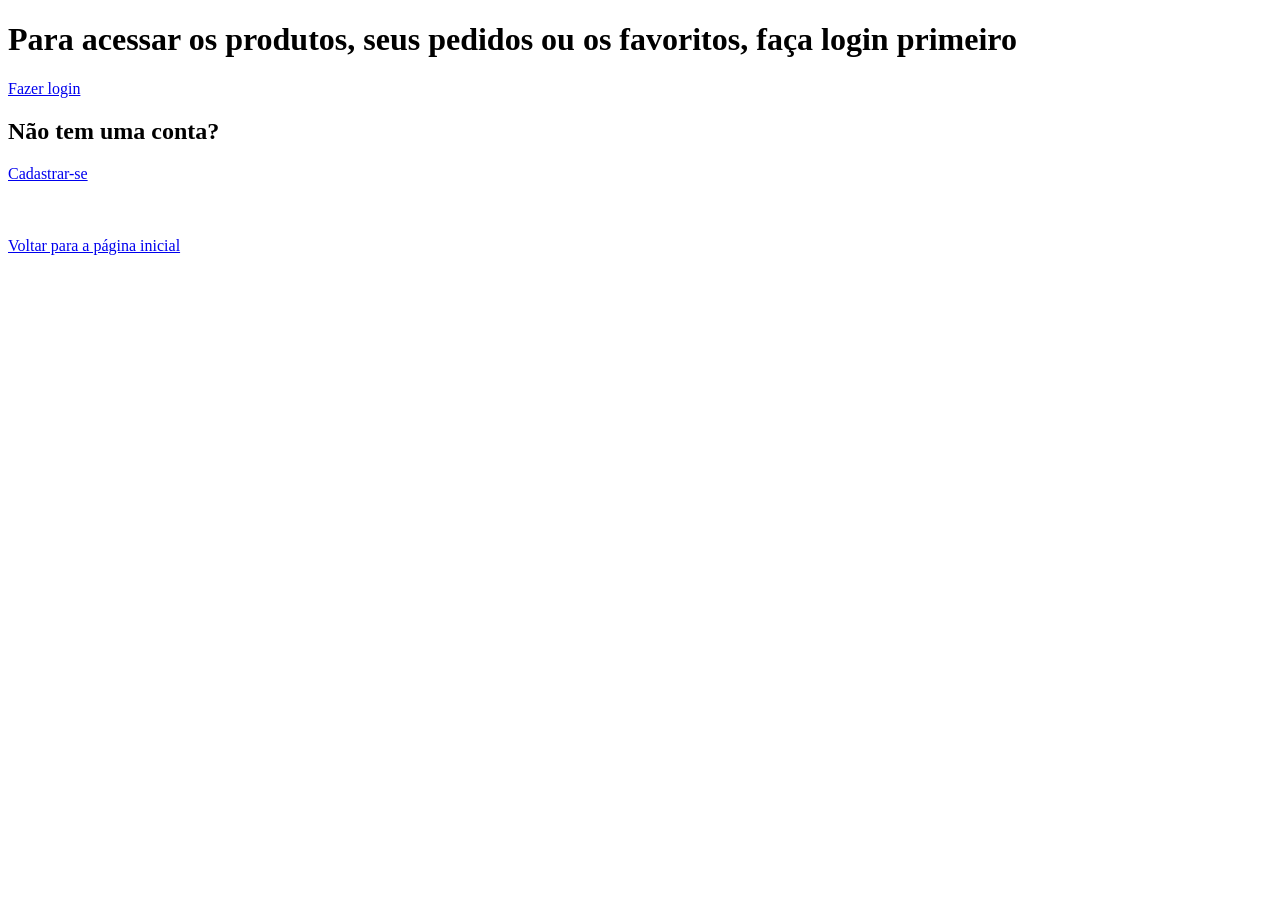
<file: AvisoLogin.html>
<!DOCTYPE html>
<html lang="en">
<head>
    <meta charset="UTF-8">
    <meta name="viewport" content="width=device-width, initial-scale=1.0">
    <link rel="icon" href="imagens/iconAlugaai.png">
    <title>EM DESENVOLVIMENTO</title>
</head>
<body>
    <h1>Para acessar os produtos, seus pedidos ou os favoritos, faça login primeiro</h1>

    <a href="TelaLogin.html">Fazer login</a>

    <h2>Não tem uma conta?</h2>

    <a href="TelaCadastro.html">Cadastrar-se</a>

<br><br><br><br>

    <a href="index.html">Voltar para a página inicial</a>
</body>
</html>
</file>
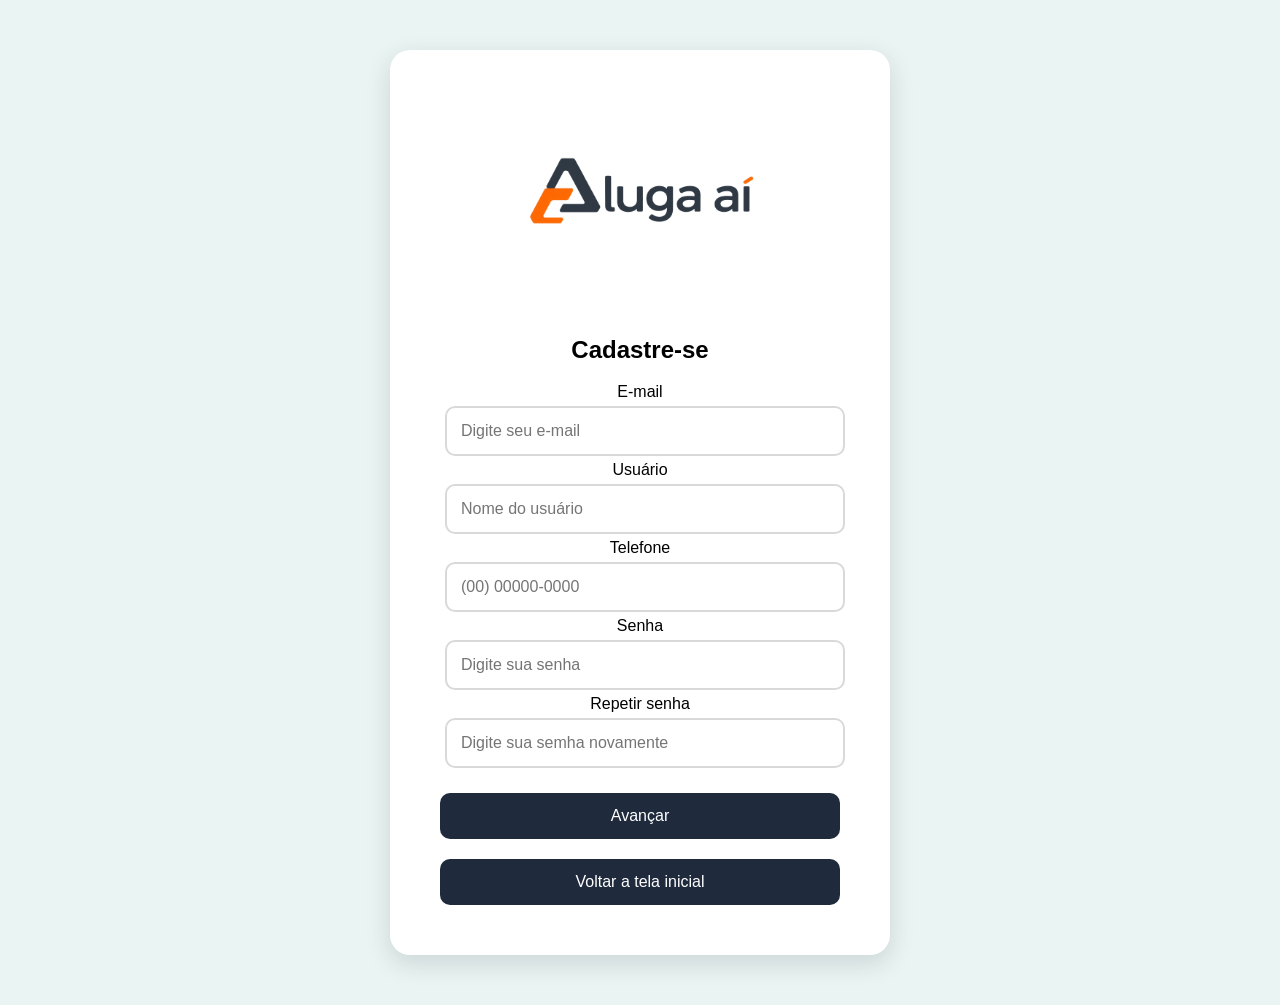
<file: TelaCadastro.html>
<!DOCTYPE html>
<html lang="pt-br">
<head>
    <meta charset="UTF-8">
    <meta name="viewport" content="width=device-width, initial-scale=1.0">
    <title>Cadastro - Aluga Aí</title>
    <link rel="stylesheet" href="css/pagesstyle.css">
    <link rel="icon" href="imagens/iconAlugaai.png">
</head>
<body>

    <div class="cadastro-container">
        <img src="imagens/logoAlugaai.png" alt="logo" class="logo-cadastro">
        <h2>Cadastre-se</h2>
        
        <form action="TelaVerificação.html">
            <label for="email">E-mail</label>
            <input type="email" id="email" name="email" required placeholder="Digite seu e-mail">

            <label for="usuário">Usuário</label>
            <input type="text" id="usuário" name="usuário" required placeholder="Nome do usuário">

            <label for="telefone">Telefone</label>
            <input type="tel" id="telefone" name="telefone" required placeholder="(00) 00000-0000">

            <label for="senha">Senha</label>
            <input type="password" id="senha" name="senha" required placeholder="Digite sua senha">

            <label for="repetir_senha">Repetir senha</label>
            <input type="password" id="repetir_senha" name="repetir_senha" required placeholder="Digite sua semha novamente">

            <button type="submit" class="botao-avancar">Avançar</button>
        </form>

    <a href="index.html"><button class="voltar-telacadastro">Voltar a tela inicial</button></a>
    </div>


</body>
</html>
</file>
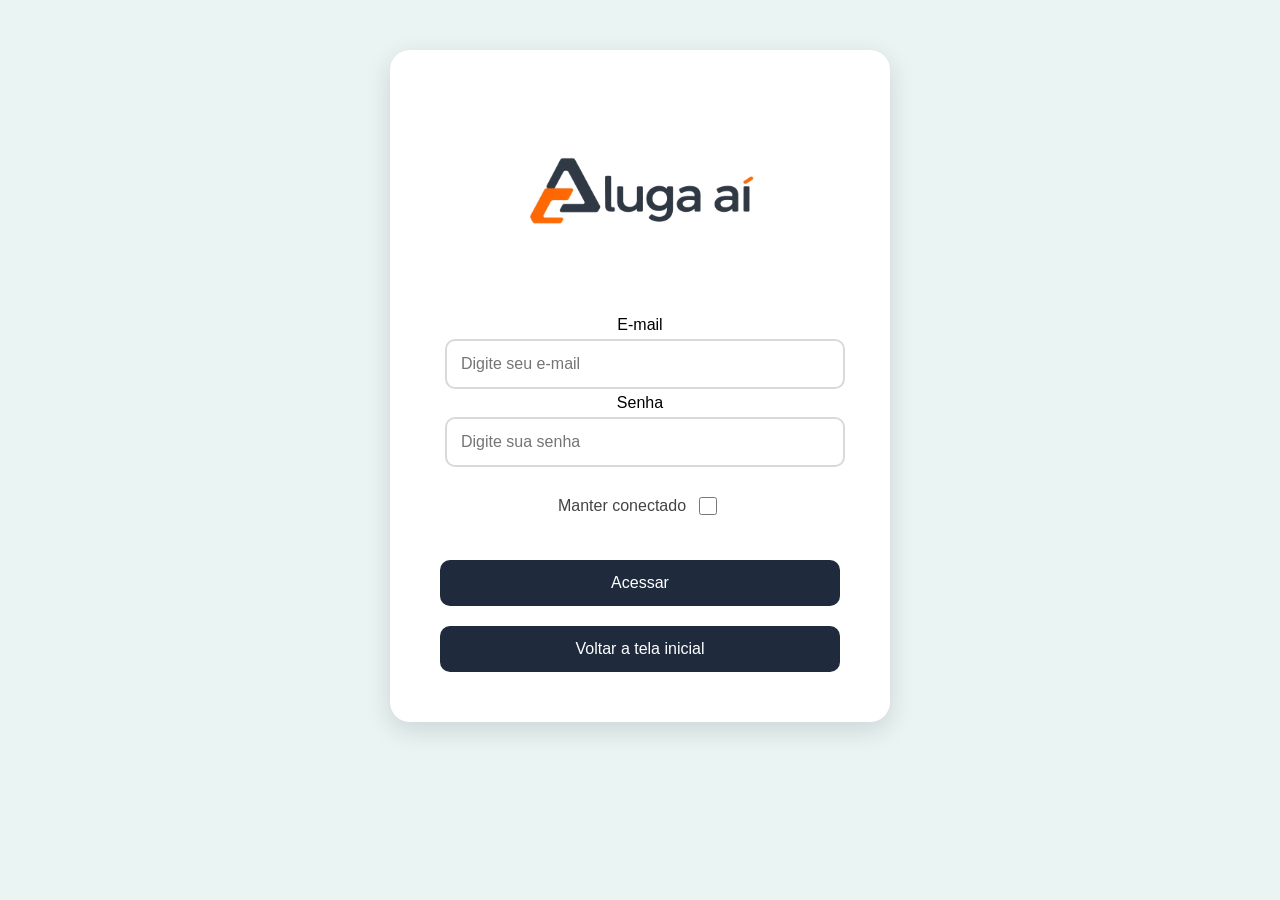
<file: TelaLogin.html>
<!DOCTYPE html>
<html lang="pt-br">
<head>
    <meta charset="UTF-8">
    <meta name="viewport" content="width=device-width, initial-scale=1.0">
    <title>Aluga Aí</title>
    <link rel="stylesheet" href="css/pagesstyle.css">
    <link rel="icon" href="imagens/iconAlugaai.png">
</head>
<body>
    
    <div class="login-container">
        <img src="imagens/logoAlugaai.png" alt="logo" class="logo-login">
        <form action="index.html">
            <label for="email">E-mail</label>
            <input type="email" id="email" name="email" placeholder="Digite seu e-mail" required>

            <label for="senha">Senha</label>
            <input type="password" id="senha" name="senha" placeholder="Digite sua senha" required>

            <div class="checkbox-container">
            <label for="manter_conectado">Manter conectado</label>
            <input type="checkbox" name="manter_conectado" id="manter_conectado">
            </div>

            <button class="botao-acessar">Acessar</button>
        </form>

    <a href="index.html"><button class="voltar-inicio">Voltar a tela inicial</button></a>
    </div>

</body>
</html>
</file>
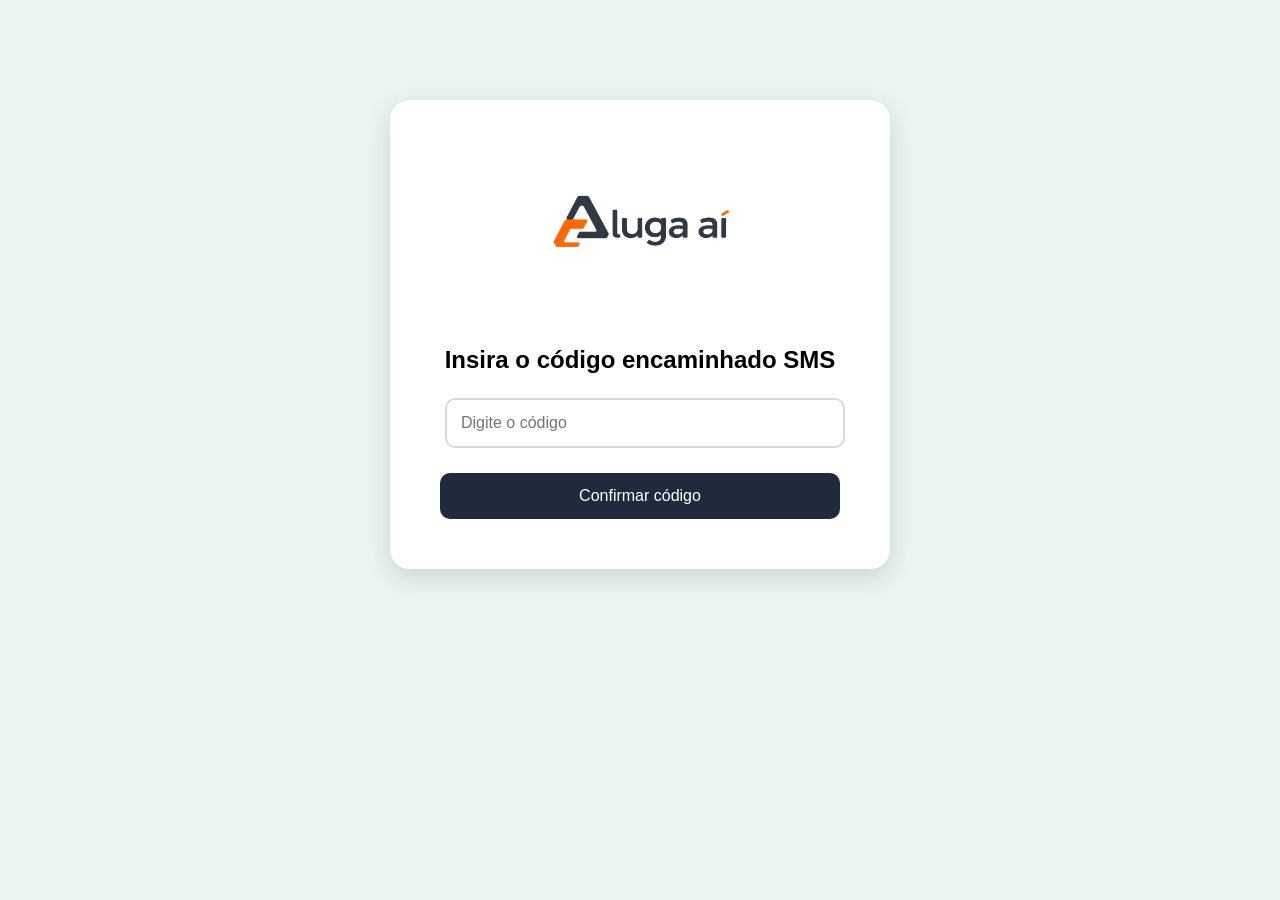
<file: TelaVerificação.html>
<!DOCTYPE html>
<html lang="pt-br">
<head>
    <meta charset="UTF-8">
    <meta name="viewport" content="width=device-width, initial-scale=1.0">
    <title>Verificação</title>
    <link rel="stylesheet" href="css/pagesstyle.css">
    <link rel="icon" href="imagens/iconAlugaai.png">
</head>
<body>
    
     <div class="verificacao-container">
        <img src="imagens/logoAlugaai.png" alt="logo" class="logo-verificacao">

        <h2>Insira o código encaminhado SMS</h2>

        <form action="index.html">
            <input type="text" maxlength="6" required placeholder="Digite o código">
 
            <button type="submit" class="botao-confirmar">Confirmar código</button>

        </form>       
     </div>
    
</body>
</html>
</file>
<file: css/pagesstyle.css>
body{
    background-color: #eaf4f2;
    font-family: Arial, sans-serif;
    margin: 0;
    height: auto;
    display: flex;
    justify-content: center;
    align-items: center;
}

.logo-verificacao{
    width: 220px;
    margin-bottom: 25px;
}

.verificacao-container{
    background-color: white;
    width: 400px;
    padding: 50px;
    margin: 100px;
    border-radius: 20px;
    box-shadow: 0 8px 24px rgba(31, 43, 61, 0.15);
    text-align: center;
    
}

input{
    width: 100%;
    padding: 14px;
    margin: 5px;
    border: 2px solid #d9d9d9;
    border-radius: 10px;
    font-size: 16px;
    outline: none;
    box-sizing: border-box;
    transition: 0.3s;
}

input:focus{
    border-color: #FF6B00;
    box-shadow: 0 0 10px rgba(31, 43, 61, 0.2);
}

.botao-confirmar{
    margin-top: 20px;
    width: 100%;
    padding: 14px;
    background-color: #1f2b3d;
    color: white;
    border: none;
    border-radius: 10px;
    font-size: 16px;
    cursor: pointer;
    transition: 0.3s;
}
.botao-confirmar:hover{
    transform: scale(1.03);
    background-color: #FF6B00;
}

@media(max-whidth: 500px){
    .verificacao-container{
        width: 90%;
        padding: 25px;
    }

    .verificacao-container h1{
        font-size: 22px;
    }
}

.login-container{
    background-color: white;
    width: 400px;
    padding: 50px;
    margin: 50px;
    border-radius: 20px;
    box-shadow: 0 8px 24px rgba(31, 43, 61, 0.15);
    text-align: center;
}

.logo-login{
    width: 280px;
    margin-bottom: 25px;
}

.botao-acessar{
    margin-top: 20px;
    width: 100%;
    padding: 14px;
    background-color: #1f2b3d;
    color: white;
    border: none;
    border-radius: 10px;
    font-size: 16px;
    cursor: pointer;
    transition: 0.3s;
}

.botao-acessar:hover{
    transform: scale(1.03);
    background-color: #FF6B00;
}

.voltar-inicio{
    margin-top: 20px;
    width: 100%;
    padding: 14px;
    background-color: #1f2b3d;
    color: white;
    border: none;
    border-radius: 10px;
    font-size: 16px;
    cursor: pointer;
    transition: 0.3s;
}

.voltar-inicio:hover{
    transform: scale(1.03);
    background-color: #FF6B00;
}

.checkbox-container{
    display: flex;
    align-items: center;
    justify-content: center;
    gap: 8px;
    margin: 20px 0;
    font-size: 16px;
    font-weight: 500;
    color: #444;
}

.checkbox-container input{
    width: 18px;
    height: 18px;
    cursor: pointer;
}

.logo-cadastro{
    width: 280px;
    margin-bottom: 25px;
}

.cadastro-container{
    background-color: white;
    width: 400px;
    padding: 50px;
    margin: 50px;
    border-radius: 20px;
    box-shadow: 0 8px 24px rgba(31, 43, 61, 0.15);
    text-align: center;
}

.botao-avancar{
    margin-top: 20px;
    width: 100%;
    padding: 14px;
    background-color: #1f2b3d;
    color: white;
    border: none;
    border-radius: 10px;
    font-size: 16px;
    cursor: pointer;
    transition: 0.3s;
}

.botao-avancar:hover{
    transform: scale(1.03);
    background-color: #FF6B00;
}

.voltar-telacadastro{
    margin-top: 20px;
    width: 100%;
    padding: 14px;
    background-color: #1f2b3d;
    color: white;
    border: none;
    border-radius: 10px;
    font-size: 16px;
    cursor: pointer;
    transition: 0.3s;
}

.voltar-telacadastro:hover{
    transform: scale(1.03);
    background-color: #FF6B00;
}
</file>
